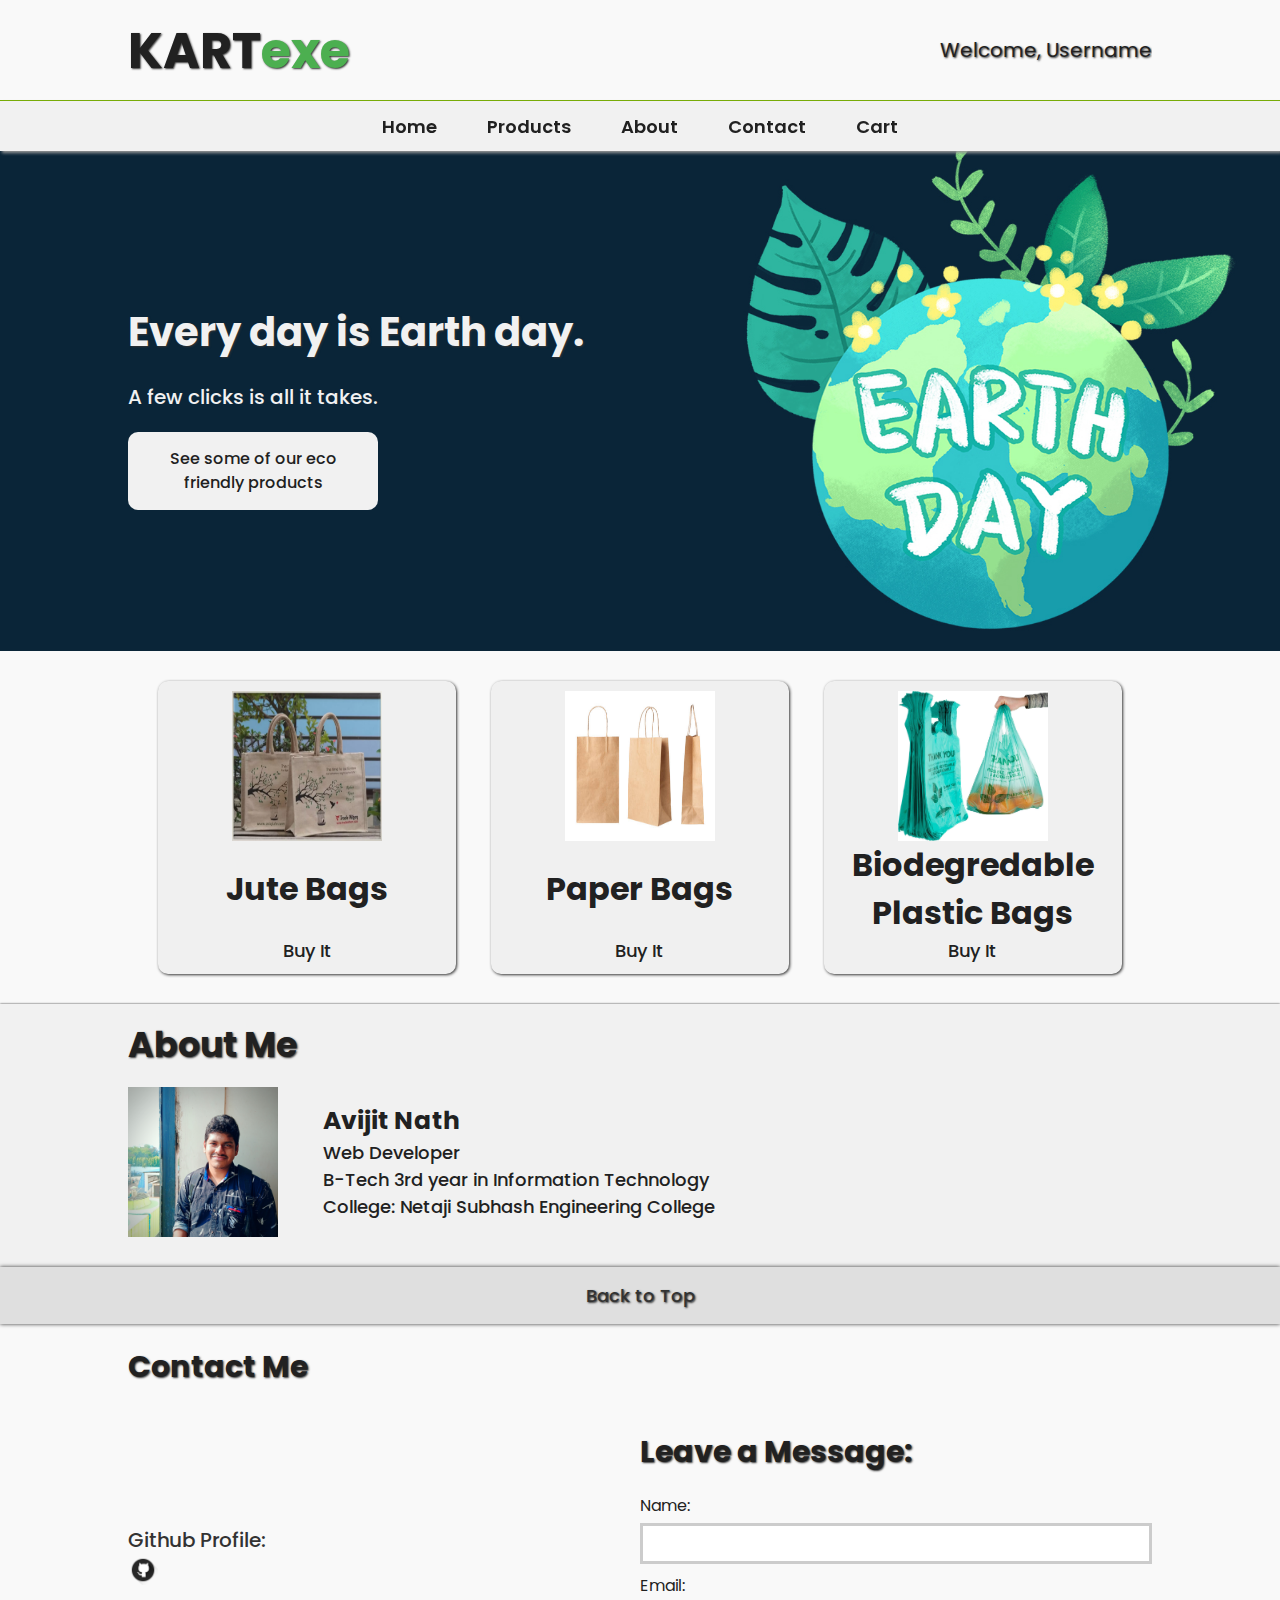
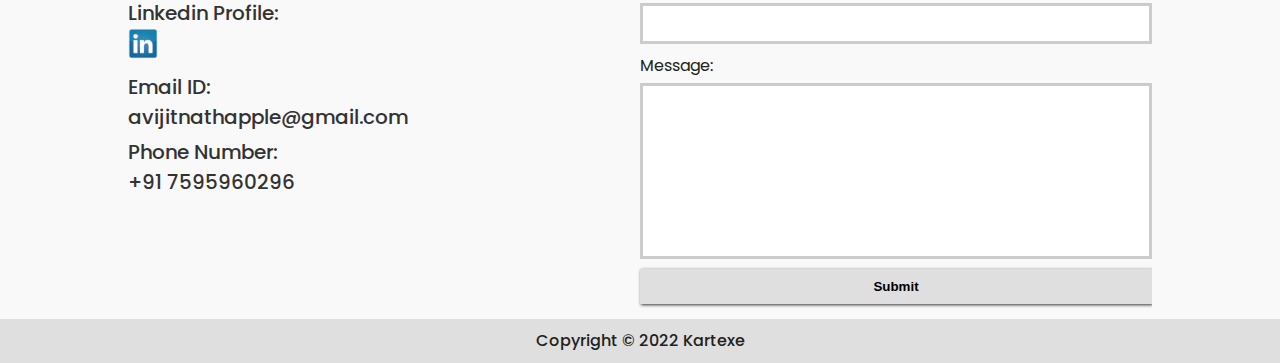
<file: Frontend/html/index.html>
<!DOCTYPE html>
<html lang="en">
<head>
    <meta charset="UTF-8">
    <meta http-equiv="X-UA-Compatible" content="IE=edge">
    <meta name="viewport" content="width=device-width, initial-scale=1.0">
    <meta name="keywords" content="KARTexe,online shopping cart,paper bags,jute bags,biodegredable plastic bags,cutlery,eco friendly products,Avijit Nath">
    <meta name="description" content="online shopping website for eco friendly products">
    <meta name="author" content="Avijit Nath">
    <link rel="preconnect" href="https://fonts.googleapis.com">
    <link rel="preconnect" href="https://fonts.gstatic.com" crossorigin>
    <link
        href="https://fonts.googleapis.com/css2?family=Lora:ital,wght@0,400;0,500;0,600;1,500&family=Poppins:ital,wght@0,200;0,300;0,400;0,500;0,700;1,100;1,200&display=swap"rel="stylesheet">
        <link rel="stylesheet" href="../css/style.css">
        <title>Kartexe</title>
</head>
<body>
    <!--header-->
    <header id="main_header">
        <div class="container">
            <!--main_logo-->
            <a href="index.html" id="main_logo"><h1>KART<span>exe</span></h1></a>
            <!-- <a href="https://github.com/Avijitnath2" target="_blank"><img src="../modules/github_logo.png" alt="github"></a>
            <a href="https://www.linkedin.com/in/avijit-nath-308aa91b7/" target="_blank"><img src="../modules/Linkedin_logo.png" alt="linkedin"></a> -->
            <!--profile_name works on later-->
            <p class="username">Welcome, Username</p>
        </div>
    </header>

    <!--navbar with cart-->
    <nav id="navbar">
        <div class="container">
            <ul class="flex-container">
                <li><a href="#" class="link">Home</a></li>
                <li><a href="product.html" class="link">Products</a></li>
                <li><a href="#bookmark" class="link">About</a></li>
                <li><a href="#details" class="link">Contact</a></li>
                <!--this is a cart section work on later-->
                <li><a href="cart.html">Cart</a></li>
            </ul>
        </div>
    </nav>
    <div class="container2">
        <div class="for_mobile_nav">
            <div class="dropdown">
                <button class="dropbtn">Menu</button>
                <div class="dropdown-content">
                    <a href="#" class="link">Home</a>
                    <a href="product.html" class="link">Products</a>
                    <a href="#bookmark" class="link">About</a>
                    <a href="#details" class="link">Contact</a>
                </div>
            </div>
            <a href="cart.html" id="cart_right">Cart</a>
        </div>
    </div>
    <!--main_section-->
    <main>
        <div class="container">
            <!--middle_head-->
            <h1 id="middle_head">Every day is Earth day.</h1>
            <!--Secondary_head-->
            <p>A few clicks is all it takes.</p>
            <!--link to product section-->
            <a href="product.html">See some of our eco friendly products</a>
        </div>
    </main>

    <!--Our Products section-->
    <section>
        <div class="container">
            <!--need to add lot of things here !!!!-->
            <div class="div_section">
                <a href="product.html">
                    <div class="product">
                        <img src="../modules/jute_bags.webp" alt="product1">
                        <h1>Jute Bags</h1>
                        <p>Buy It</p>
                    </div>
                </a>
            </div>
            <div class="div_section">
                <a href="product.html">
                    <div class="product">
                        <img src="../modules/paper bags.jpg" alt="product2">
                        <h1>Paper Bags</h1>
                        <p>Buy It</p>
                    </div>
                </a>
            </div>
            <div class="div_section">
                <a href="product.html">
                    <div class="product">
                        <img src="../modules/biodegredable_plastic_bags.jpg" alt="product3">
                        <h1>Biodegredable Plastic Bags</h1>
                        <p>Buy It</p>
                    </div>
                </a>
            </div>
        </div>
    </section>

    <!--About us-->
    <article id="bookmark">
        <div class="container">
            <h1 class="intro">About Me</h1>
            <section id="details">
                <!--images needed-->
                <!--image size here will be shift in css-->
                <img src="../modules/avijitnath.jpg" alt="Avijit Nath" width="100px" height="auto">
                <div class="sub_intro">
                    <h1>Avijit Nath</h1>
                    <p>Web Developer</p>
                    <p>B-Tech 3rd year in Information Technology</p>
                    <p>College: Netaji Subhash Engineering College</p>
                </div>            
            </section>
        </div>
    </article>

    <div class="btt">
        <a href="#main_header">
            <p class="top_link">Back to Top</p>
        </a>
    </div>

    <!--footer-->
    <footer id =main_footer>
        <div class="container">
            <h1>Contact Me</h1>
            <!-- for social_media links and emails-->
            <div class="split_column">
                <section class="part1">
                    <a href="https://github.com/Avijitnath2" target="_blank">Github Profile: <br><img src="../modules/github_logo.png" alt="github"></a>
                    <a href="https://www.linkedin.com/in/avijit-nath-308aa91b7/" target="_blank">Linkedin Profile: <br><img src="../modules/Linkedin_logo.png" alt="linkedin"></a>
                    <a href="#">Email ID: <br>avijitnathapple@gmail.com</a>
                    <p>Phone Number: <br>+91 7595960296</p>
                </section>
                <!--contact us form-->
                <section id="form_section">
                    <h1>Leave a Message: </h1>
                    <form action="" class="part2">
                        <label for="#name">Name: </label>
                        <input type="text" id="name">
                        <label for="#email">Email: </label>
                        <input type="email" id="email">
                        <label for="#message">Message: </label>
                        <textarea name="" id="message" cols="30" rows="10"></textarea>
                        <input type="submit" value="Submit">
                    </form>
                </section>
            </div>
        </div>
    </footer>
    <div id="end_footer">
        <p>Copyright &copy; 2022 Kartexe</p>
    </div>
</body>
</html>
</file>
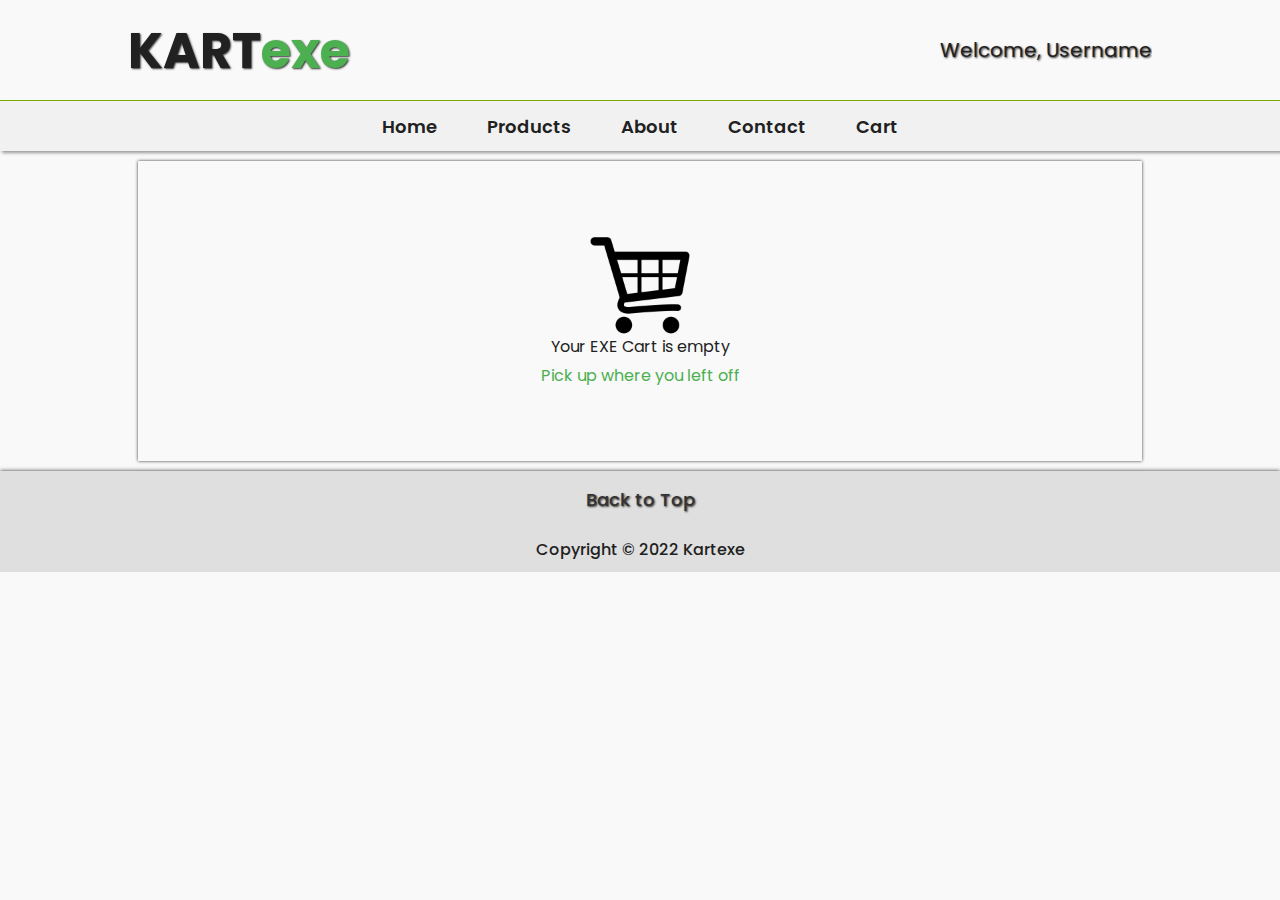
<file: Frontend/html/cart.html>
<!DOCTYPE html>
<html lang="en">

<head>
    <meta charset="UTF-8">
    <meta http-equiv="X-UA-Compatible" content="IE=edge">
    <meta name="viewport" content="width=device-width, initial-scale=1.0">
    <meta name="keywords"
        content="KARTexe,online shopping cart,paper bags,jute bags,biodegredable plastic bags,cutlery,eco friendly products,Avijit Nath">
    <meta name="description" content="online shopping website for eco friendly products">
    <meta name="author" content="Avijit Nath">
    <link rel="preconnect" href="https://fonts.googleapis.com">
    <link rel="preconnect" href="https://fonts.gstatic.com" crossorigin>
    <link
        href="https://fonts.googleapis.com/css2?family=Lora:ital,wght@0,400;0,500;0,600;1,500&family=Poppins:ital,wght@0,200;0,300;0,400;0,500;0,700;1,100;1,200&display=swap"
        rel="stylesheet">
    <link rel="stylesheet" href="../css/style.css">
    <title>Cart</title>
</head>

<body>
    <!--header-->
    <header id="main_header">
        <div class="container">
            <!--main_logo-->
            <a href="index.html" id="main_logo">
                <h1>KART<span>exe</span></h1>
            </a>
            <!-- <a href="https://github.com/Avijitnath2" target="_blank"><img src="../modules/github_logo.png" alt="github"></a>
            <a href="https://www.linkedin.com/in/avijit-nath-308aa91b7/" target="_blank"><img src="../modules/Linkedin_logo.png" alt="linkedin"></a> -->
            <!--profile_name works on later-->
            <p class="username">Welcome, Username</p>
        </div>
    </header>

    <!--navbar with cart-->
    <nav id="navbar">
        <div class="container">
            <ul class="flex-container">
                <li><a href="index.html" class="link">Home</a></li>
                <li><a href="product.html" class="link">Products</a></li>
                <li><a href="index.html#bookmark" class="link">About</a></li>
                <li><a href="index.html#details" class="link">Contact</a></li>
                <!--this is a cart section work on later-->
                <li><a href="#">Cart</a></li>
            </ul>
        </div>
    </nav>
    <div class="container2">
        <div class="for_mobile_nav">
            <div class="dropdown">
                <button class="dropbtn">Menu</button>
                <div class="dropdown-content">
                    <a href="index.html" class="link">Home</a>
                    <a href="product.html" class="link">Products</a>
                    <a href="index.html#bookmark" class="link">About</a>
                    <a href="index.html#details" class="link">Contact</a>
                </div>
            </div>
            <a href="#" id="cart_right">Cart</a>
        </div>
    </div>

    <div class="container">
        <div class="cart_page">
            <img src="../modules/pngegg.png" alt="cart.png">
            <p>Your EXE Cart is empty</p>
            <a href="product.html">Pick up where you left off</a>
        </div>
    </div>

    <div class="btt">
        <a href="#main_header">
            <p class="top_link">Back to Top</p>
        </a>
    </div>

    <div id="end_footer">
        <p>Copyright &copy; 2022 Kartexe</p>
    </div>
</body>

</html>
</file>
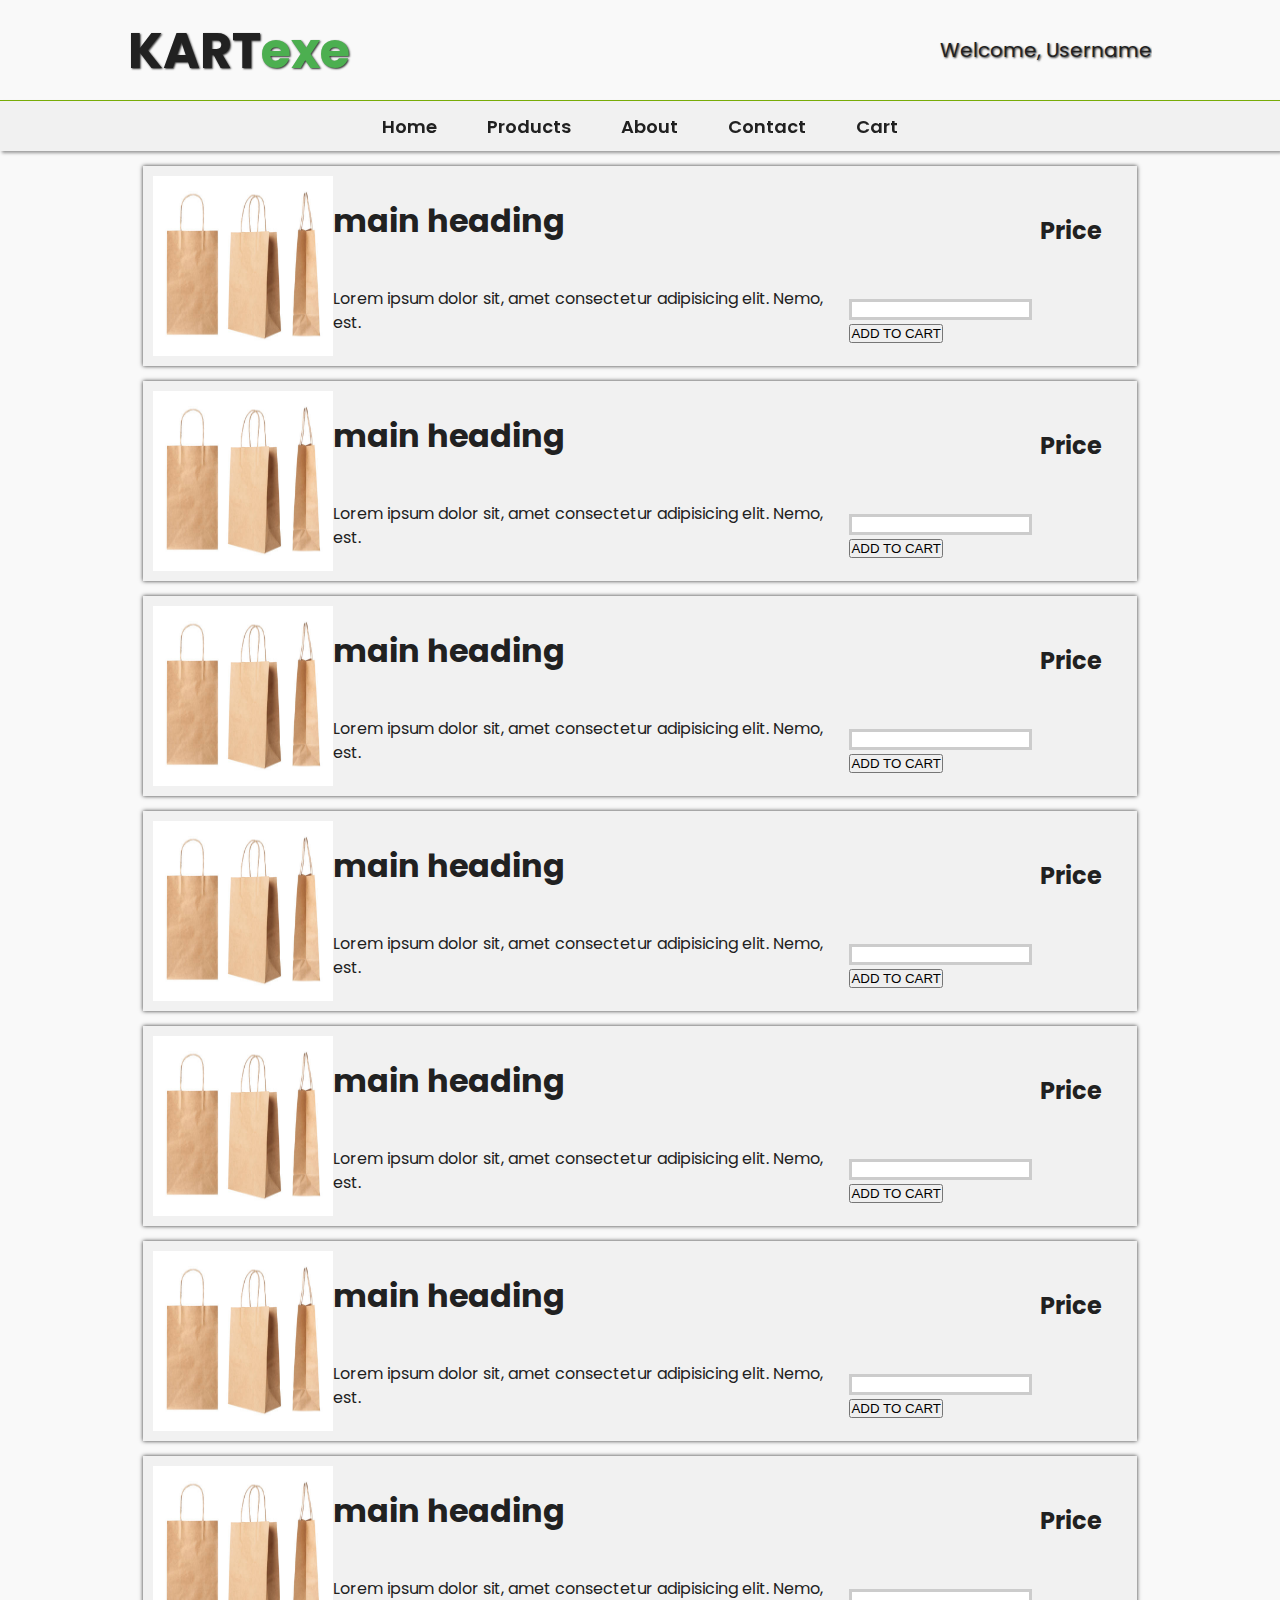
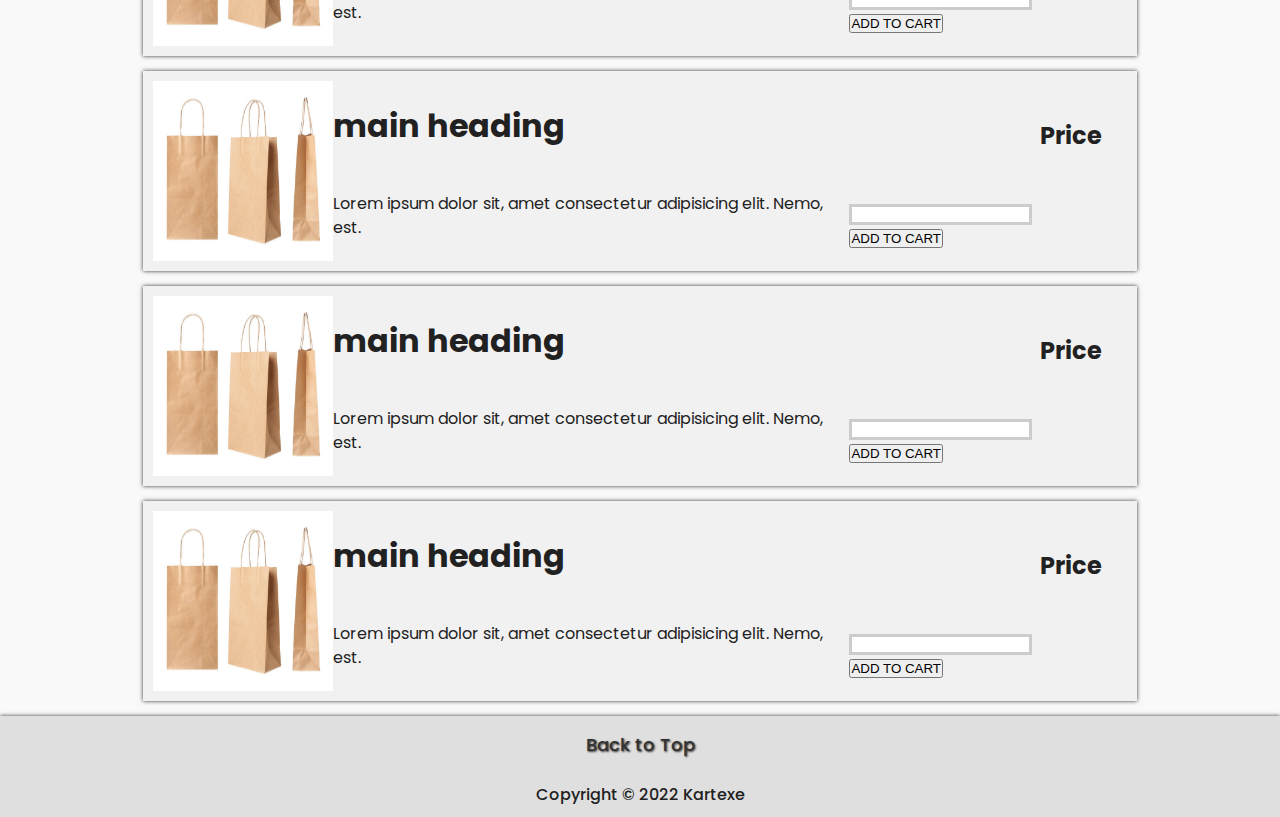
<file: Frontend/html/product.html>
<!DOCTYPE html>
<html lang="en">

<head>
    <meta charset="UTF-8">
    <meta http-equiv="X-UA-Compatible" content="IE=edge">
    <meta name="viewport" content="width=device-width, initial-scale=1.0">
    <meta name="keywords"
        content="KARTexe,online shopping cart,paper bags,jute bags,biodegredable plastic bags,cutlery,eco friendly products,Avijit Nath">
    <meta name="description" content="online shopping website for eco friendly products">
    <meta name="author" content="Avijit Nath">
    <link rel="preconnect" href="https://fonts.googleapis.com">
    <link rel="preconnect" href="https://fonts.gstatic.com" crossorigin>
    <link
        href="https://fonts.googleapis.com/css2?family=Lora:ital,wght@0,400;0,500;0,600;1,500&family=Poppins:ital,wght@0,200;0,300;0,400;0,500;0,700;1,100;1,200&display=swap"
        rel="stylesheet">
    <link rel="stylesheet" href="../css/style.css">
    <title>Products</title>
</head>

<body>
    <!--header-->
    <header id="main_header">
        <div class="container">
            <!--main_logo-->
            <a href="index.html" id="main_logo">
                <h1>KART<span>exe</span></h1>
            </a>
            <!-- <a href="https://github.com/Avijitnath2" target="_blank"><img src="../modules/github_logo.png" alt="github"></a>
            <a href="https://www.linkedin.com/in/avijit-nath-308aa91b7/" target="_blank"><img src="../modules/Linkedin_logo.png" alt="linkedin"></a> -->
            <!--profile_name works on later-->
            <p class="username">Welcome, Username</p>
        </div>
    </header>

    <!--navbar with cart-->
    <nav id="navbar">
        <div class="container">
            <ul class="flex-container">
                <li><a href="index.html" class="link">Home</a></li>
                <li><a href="#" class="link">Products</a></li>
                <li><a href="index.html#bookmark" class="link">About</a></li>
                <li><a href="index.html#details" class="link">Contact</a></li>
                <!--this is a cart section work on later-->
                <li><a href="cart.html">Cart</a></li>
            </ul>
        </div>
    </nav>
    <div class="container2">
        <div class="for_mobile_nav">
            <div class="dropdown">
                <button class="dropbtn">Menu</button>
                <div class="dropdown-content">
                    <a href="index.html" class="link">Home</a>
                    <a href="#" class="link">Products</a>
                    <a href="index.html#bookmark" class="link">About</a>
                    <a href="index.html#details" class="link">Contact</a>
                </div>
            </div>
            <a href="cart.html" id="cart_right">Cart</a>
        </div>
    </div>

    <div class="container">
        <div class="design_product">
            <img src="../modules/paper bags.jpg" alt="paper bags">
            <div class="details_product">
                <h1>main heading</h1>
                <p>Lorem ipsum dolor sit, amet consectetur adipisicing elit. Nemo, est.</p>
            </div>
            <div class="price_product">
                <!--js and python-->
                <h2>Price</h2>
                <div class="addToCart">
                    <input type="number">
                    <button>ADD TO CART</button>
                </div>
            </div>
        </div>
        <div class="design_product">
            <img src="../modules/paper bags.jpg" alt="paper bags">
            <div class="details_product">
                <h1>main heading</h1>
                <p>Lorem ipsum dolor sit, amet consectetur adipisicing elit. Nemo, est.</p>
            </div>
            <div class="price_product">
                <!--js and python-->
                <h2>Price</h2>
                <div class="addToCart">
                    <input type="number">
                    <button>ADD TO CART</button>
                </div>
            </div>
        </div>
        <div class="design_product">
            <img src="../modules/paper bags.jpg" alt="paper bags">
            <div class="details_product">
                <h1>main heading</h1>
                <p>Lorem ipsum dolor sit, amet consectetur adipisicing elit. Nemo, est.</p>
            </div>
            <div class="price_product">
                <!--js and python-->
                <h2>Price</h2>
                <div class="addToCart">
                    <input type="number">
                    <button>ADD TO CART</button>
                </div>
            </div>
        </div>
        <div class="design_product">
            <img src="../modules/paper bags.jpg" alt="paper bags">
            <div class="details_product">
                <h1>main heading</h1>
                <p>Lorem ipsum dolor sit, amet consectetur adipisicing elit. Nemo, est.</p>
            </div>
            <div class="price_product">
                <!--js and python-->
                <h2>Price</h2>
                <div class="addToCart">
                    <input type="number">
                    <button>ADD TO CART</button>
                </div>
            </div>
        </div>
        <div class="design_product">
            <img src="../modules/paper bags.jpg" alt="paper bags">
            <div class="details_product">
                <h1>main heading</h1>
                <p>Lorem ipsum dolor sit, amet consectetur adipisicing elit. Nemo, est.</p>
            </div>
            <div class="price_product">
                <!--js and python-->
                <h2>Price</h2>
                <div class="addToCart">
                    <input type="number">
                    <button>ADD TO CART</button>
                </div>
            </div>
        </div>
        <div class="design_product">
            <img src="../modules/paper bags.jpg" alt="paper bags">
            <div class="details_product">
                <h1>main heading</h1>
                <p>Lorem ipsum dolor sit, amet consectetur adipisicing elit. Nemo, est.</p>
            </div>
            <div class="price_product">
                <!--js and python-->
                <h2>Price</h2>
                <div class="addToCart">
                    <input type="number">
                    <button>ADD TO CART</button>
                </div>
            </div>
        </div>
        <div class="design_product">
            <img src="../modules/paper bags.jpg" alt="paper bags">
            <div class="details_product">
                <h1>main heading</h1>
                <p>Lorem ipsum dolor sit, amet consectetur adipisicing elit. Nemo, est.</p>
            </div>
            <div class="price_product">
                <!--js and python-->
                <h2>Price</h2>
                <div class="addToCart">
                    <input type="number">
                    <button>ADD TO CART</button>
                </div>
            </div>
        </div>
        <div class="design_product">
            <img src="../modules/paper bags.jpg" alt="paper bags">
            <div class="details_product">
                <h1>main heading</h1>
                <p>Lorem ipsum dolor sit, amet consectetur adipisicing elit. Nemo, est.</p>
            </div>
            <div class="price_product">
                <!--js and python-->
                <h2>Price</h2>
                <div class="addToCart">
                    <input type="number">
                    <button>ADD TO CART</button>
                </div>
            </div>
        </div>
        <div class="design_product">
            <img src="../modules/paper bags.jpg" alt="paper bags">
            <div class="details_product">
                <h1>main heading</h1>
                <p>Lorem ipsum dolor sit, amet consectetur adipisicing elit. Nemo, est.</p>
            </div>
            <div class="price_product">
                <!--js and python-->
                <h2>Price</h2>
                <div class="addToCart">
                    <input type="number">
                    <button>ADD TO CART</button>
                </div>
            </div>
        </div>
        <div class="design_product">
            <img src="../modules/paper bags.jpg" alt="paper bags">
            <div class="details_product">
                <h1>main heading</h1>
                <p>Lorem ipsum dolor sit, amet consectetur adipisicing elit. Nemo, est.</p>
            </div>
            <div class="price_product">
                <!--js and python-->
                <h2>Price</h2>
                <div class="addToCart">
                    <input type="number">
                    <button>ADD TO CART</button>
                </div>
            </div>
        </div>

    </div>


    <div class="btt">
        <a href="#main_header">
            <p class="top_link">Back to Top</p>
        </a>
    </div>

    <div id="end_footer">
        <p>Copyright &copy; 2022 Kartexe</p>
    </div>
</body>

</html>
</file>
<file: Frontend/css/style.css>
*{
    margin: 0;
    padding: 0;
    box-sizing: border-box;
    text-decoration: none;
}
body{
    /* font-family: 'Lora', serif;*/
    font-family: 'Poppins', sans-serif;
    background-color: #f9f9f9;
    color:#212121;
    font-size: 16px;
    line-height: 1.5;
}
.container{
    width: 80%;
    margin: auto;
    overflow: hidden;
}

/* Main_header */
#main_header{
    border-bottom: 0.5px solid #76ad00;
    box-shadow: 1px 1px 2px #333;
    /* background-color: #c6ed9a; */
    text-shadow: 1px 1px 2px #333;
}
header #main_logo{
    font-size: 25px;
    color: #212121;
}
header #main_logo span{
    color: #4CAF50;
}
header .container{
    display: flex;
    justify-content: space-between;
    align-items: center;
    height: 100px;
}
header .username{
    font-size: 20px;
}

/* Navbar */
nav{
    /* border-bottom: 1px solid #f1f1f1; */
    box-shadow: 2px 2px 3px #999;
    background-color: #f1f1f1;
    position: sticky;
    top: 0;
    z-index: 1;
}
#navbar .flex-container {
    display: flex;
    height: 50px;
    justify-content: center;
    align-items: center;
}
#navbar ul{
    list-style-type: none;
    display: flex;
}
#navbar ul a{
    font-weight: 600;
    font-size: 18px;
    color: #212121;
}
#navbar li{
    margin: 0px 25px;
}
#navbar a:hover{
    color: #000;
    font-size: 20px;
}
.for_mobile_nav{
    display: none;
}

/* main_section */
main{
    background-image: url(../modules/main2.jpg);
    background-repeat: no-repeat;
    background-position: center;
    background-size: cover;
    color: #f1f1f1;
}
main .container{
    height: 500px;
    display: flex;
    flex-direction: column;
    justify-content: center;
}
main #middle_head{
    text-shadow: 1px 1px 2px #333;
    font-size: 40px;
    margin: 10px 0;
}
main p{
    font-size: 20px;
    font-weight: 500;
    padding: 10px 0;
}
main a{
    background-color: #f1f1f1;
    color: #212121;
    padding: 15px 10px;
    font-weight: 400;
    border-radius: 10px;
    width: 250px;
    text-align: center;
    margin-top: 10px;
    font-weight: 500;
}
main a:hover{
    font-weight: bolder;
    background-color: #dfdfdf;
}

/* section_for_products */
section .container{
    display: flex;
    justify-content: space-between;
}
section img{
    width: 150px;
    height: 150px;
}
section div{
    padding: 15px;
}
section .product{
    padding: 10px;
    height: 100%;
    background-color: #f0f0f0;
    color: #212121;
    text-align: center;
    border-radius: 10px;
    box-shadow: 1px 1px 3px #333;
    display: flex;
    flex-direction: column;
    align-items: center;
    justify-content: space-between;
}
.div_section{
    width: 33%;
}

section .product:hover{
    box-shadow: 1px 1px 2px #555;
}
section p{
    font-size: 18px;
    font-weight: 500;
}

/* About Me Section */
article{
    /* border-top: 1px solid #6032cf;
    border-bottom: 1px solid #6032cf; */
    background-color:#f1f1f1;
    box-shadow: 0px 0px 2px #333;
}

article .container .intro{
    font-size: 35px;
    display: inline-block;
    margin: 15px 0;
    text-shadow: 1px 1px 2px #333;
}

article img{
    margin-bottom: 30px;
    margin-right: 30px;
}
article div #details{
    display: flex;
}
article div section .sub_intro{
    display: flex;
    flex-direction: column;
}
article div section .sub_intro h1{
    font-size: 25px; 
    /* margin: 5px 0; */
}
/* Back to Top */
/* #btt{
    text-align: center;
    background-color: #6032cf;
    padding: 15px 0;
    box-shadow: 0px 0px 3px #333;
    color: #fff;
    font-size: 18px;
    font-weight: 500;
} */
.btt {
    background-color: #dfdfdf;
    padding: 15px 0;
    box-shadow: 0px 0px 4px #333;
    text-align: center;
}
.btt a{
    color: #333;
    font-weight: 500;
    font-size: 18px;
    text-shadow: 1px 1px 2px #333;
}

/* Contacts */
/* #main_footer{
    background-color: #f9f9f9;
} */
#main_footer img{
    width: 30px;
    height: auto;
}
#main_footer div h1{
    font-size: 30px;
    margin: 20px 0;
    text-shadow: 1px 1px 2px #333;
}
footer div .split_column{
    display: flex;
    justify-content: space-between;
}
footer div .split_column .part1{
    display: flex;
    flex-direction: column;
    justify-content: center;
}
footer div .split_column .part1 a, footer div .split_column .part1 p{
    margin-bottom: 5px;
    font-weight: 500;
    color: #333;
    font-size: 20px;
}
footer div .split_column .part2{
    display: flex;
    flex-direction: column;
}
/* footer div .split_column .part2 h1{
    margin-top: 0px;
} */
footer div .split_column #form_section{
    width: 50%;
}
footer div .split_column #form_section input ,textarea{
    padding: 10px;
    outline:#333;
    resize: none;
    background-color: #fff;
    margin-bottom: 10px;
}
footer div .split_column #form_section label{
    margin-bottom: 5px;
}
footer div .split_column #form_section input[type=submit]{
    background-color: #dfdfdf;
    font-weight: 600;
    border: none;
    align-self: center;
    width: 100%;
    box-shadow: 1px 1px 3px #333;
    margin-bottom: 15px;
}
footer div .split_column #form_section input[type=submit]:hover{
    box-shadow: 1px 1px 2px #333;
    background-color: #cfcfcf;
    font-weight: 500;
}
input,textarea {
    border: 3px solid #ccc;
    -webkit-transition: 0.5s;
    transition: 0.5s;

    outline: none;
}
input:focus,textarea:focus{
    font-weight: 500;
    border: 3px solid #555;
}


/* end footer */
#end_footer{
    background-color: #dfdfdf;
    text-align: center;
    font-weight: 500;
    padding: 10px;
}

/* ---------Product page---------- */

.design_product{
    box-shadow: 0 0 4px #333;
    margin: 15px; 
    padding: 10px;
    background-color: #f1f1f1;
    display: flex;
    justify-content: space-between;
}
.design_product img{
    width: 180px;
    height: 180px;
}
.details_product{
    display: flex;
    flex-direction: column;
    justify-content: space-around;
}
.price_product h2{
    padding: 25px;
}
.price_product{
    display: flex;
    flex-direction: column;
    justify-content: space-around;
    align-items: end;
}

/* ------Cart Page------ */
.cart_page{
    height: 300px;
    margin: 10px;
    box-shadow: 0 0 3px #333;
    display: flex;
    flex-direction: column;
    justify-content: center;
    align-items: center;
}
.cart_page a{
    color: #4CAF50;
    margin-top: 5px;
}
.cart_page img{
    width: 100px;
    height: 100px;
}


@media(max-width:900px){
    /* header */
    .container{
        width: 90%;
    }
    header .container{
        justify-content: baseline;
        margin-bottom: 15px;
    }
    header p{
        text-align: right;
    }

    /* navbar */
    #navbar li{
        margin: 0px 20px;
    }

    /* section */
    section .container{
    flex-direction: column;
    justify-content: center;
    align-items: center;
    margin: 0px auto;
    }
    section .product{
        margin: 10px 0;
    }
    .div_section {
        width: 400px;
    }
    section img {
        width: 250px;
        height: 250px;
    }

    /* about */

    article img{
        margin-right: 20px;
    }
    article .container .intro{
        margin: 5px 0;
    }
    footer div .split_column {
        flex-direction: column;
    }
    footer div .split_column #form_section {
        width: 100%;
    }
}
@media(max-width:600px){
    header .container{
        flex-direction: column;
    }

    #navbar{
        display: none;
    }
    .for_mobile_nav{
        display: flex;
        justify-content: space-between;
        align-items: center;
        font-size: 18px;
        font-weight: 600;
    }
    .container2{
        width: 100%;
        margin: auto;
        background-color: #f9f9f9;
        position: sticky;
        top: 0;
        box-shadow: 1px 1px 4px #333;
    }
    .for_mobile_nav{
        display: flex;
        height: 100px;
    }
    .dropbtn {
        background-color: #4CAF50;
        color: white;
        padding: 16px;
        font-size: 16px;
        border: none;
        cursor: pointer;
    }
    .dropdown {
        position: relative;
        display: inline-block;
        margin-left: 40px;
    }
    .dropdown-content {
        display: none;
        position: absolute;
        background-color: #f9f9f9;
        min-width: 160px;
        box-shadow: 0px 8px 16px 0px rgba(0, 0, 0, 0.2);
    }

    .dropdown-content a {
        color: #333;
        padding: 12px 16px;
        text-decoration: none;
        display: block;
    }

    .dropdown-content a:hover {
        background-color: #f1f1f1;
    }

    .dropdown:hover .dropdown-content {
        display: block;
    }

    .dropdown:hover .dropbtn {
        background-color: #3e8e41;
    }
    #cart_right {
        margin-right: 40px;
    }
    #cart_right{
        color: #333;
        padding: 16px;
        box-shadow: 0 0 2px #555;
        background-color: #f4f4f4;
    }
    #cart_right:hover{
        background-color: #f0f0f0;
        box-shadow: 0 0 3px #333;
    }

    article div #details{
        flex-direction: column;
    }
    article img{
        margin: 0;
        margin-top: 5px;
    }

}
@media (max-width: 350px) {
    .div_section {
        width: 300px;
    }
    article div section .sub_intro h1 {
        margin: 5px 0;
    }
}
</file>
